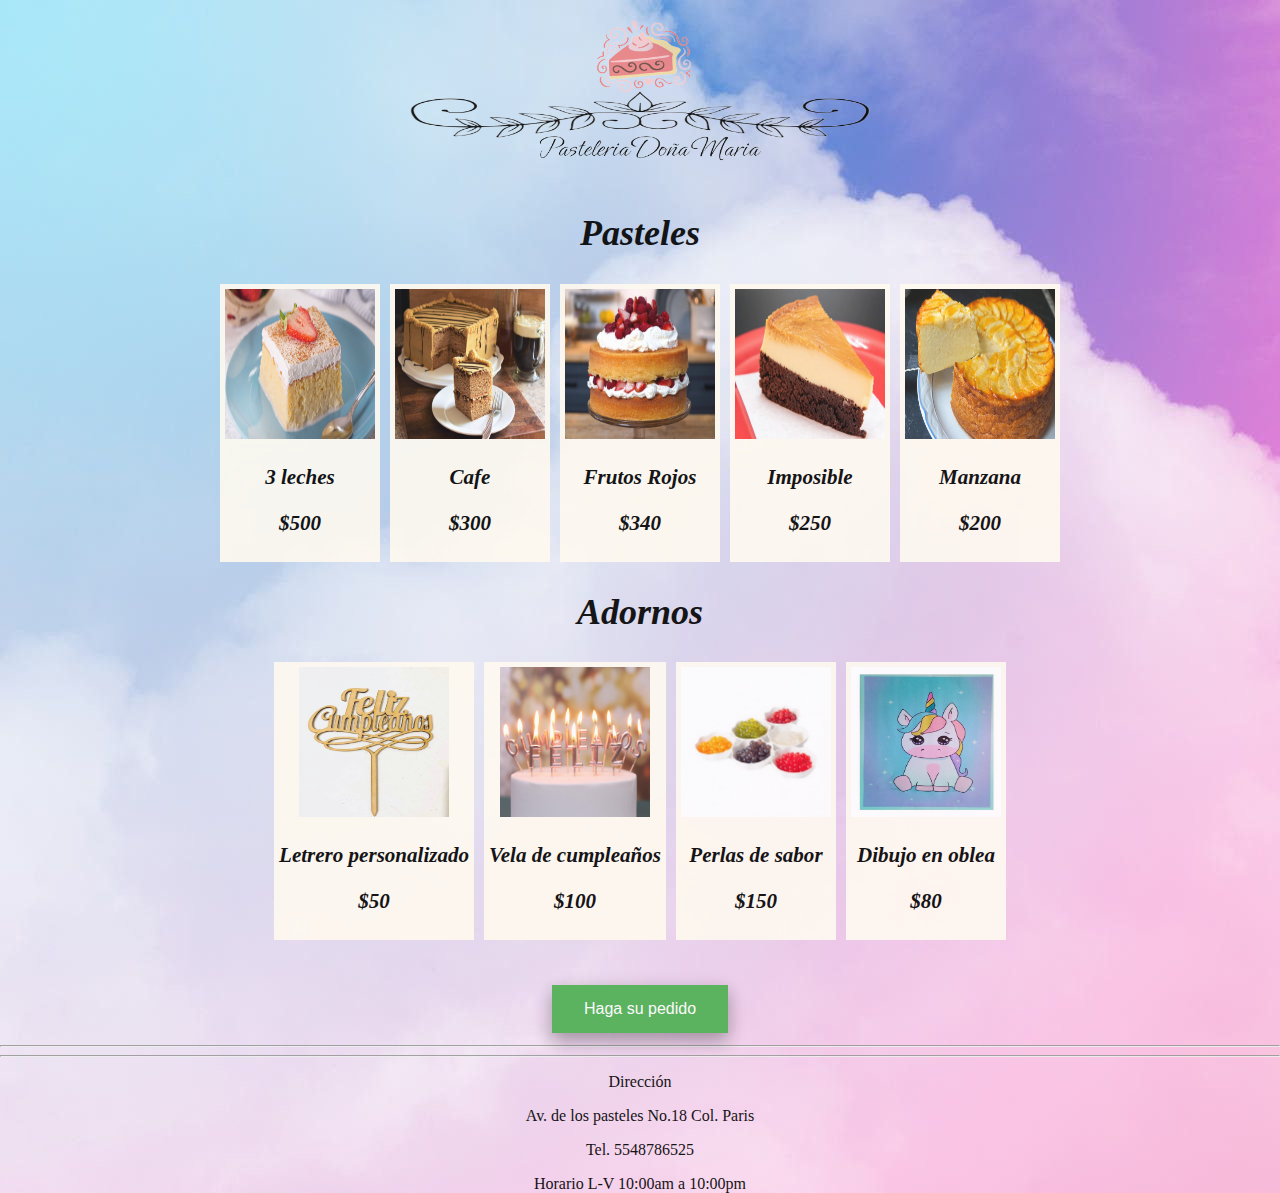
<file: Html practica/index.html>
<!DOCTYPE html>
<html lang="en">

<head>
    <meta charset="UTF-8">
    <meta http-equiv="X-UA-Compatible" content="IE=edge">
    <meta name="viewport" content="width=device-width, initial-scale=1.0">
    <link rel="stylesheet" href="styles/styles.css">
    <title>Pasteleria Doña Maria</title>
</head>
<header>
    <img>
    <div>
        <center><a href="index.html"><img src="images/Logotipo Emprendimiento Yoga Femenino Crema.png" class=logotipo ></img></a></center>
    </div>
    </img>
</header>



<body class="background">



    
    <div class="letras">
        <h1>
            <center>Pasteles</center>
        </h1>
        <div class="flex-container"> 
            <div>
                <img src="images/pasteles/3leches.jpg" class="imagenes">
                <center><h3>3 leches</h3></center>
                <center><h3>$500</h3></center>
            </div>
            <div>
                <img src="images/pasteles/cafe.jpg"class="imagenes">
                <center><h3>Cafe</h3></center>
                <center><h3>$300</h3></center>
            </div>
            <div>
                <img src="images/pasteles/frutos.jpg"class="imagenes">
                <center><h3>Frutos Rojos</h3></center>
                <center><h3>$340</h3></center>
            </div>
            <div>
                <img src="images/pasteles/imposible.jpg"class="imagenes">
                <center><h3>Imposible</h3></center>
                <center><h3>$250</h3></center>
            </div>
            <div>
                <img src="images/pasteles/manzana.jpg"class="imagenes">
                <center><h3>Manzana</h3></center>
                <center><h3>$200</h3></center>
            </div>
        </div>
            
    </div>

<!-------------------------------------------------------------------------------------------------->
<!-------------------------------------------------------------------------------------------------->
<!-------------------------------------------------------------------------------------------------->
<!-------------------------------------------------------------------------------------------------->
    <div class="letras">
        <h1>
            <center>Adornos</center>
        </h1>
        <div class="flex-container"> 
            <div>
                <img src="images/adornos/letrero.jpg" class="imagenes">
                <center><h3>Letrero personalizado</h3></center>
                <center><h3>$50</h3></center>
            </div>
            <div>
                <img src="images/adornos/vela.jpg"class="imagenes">
                <center><h3>Vela de cumpleaños</h3></center>
                <center><h3>$100</h3></center>
            </div>
            <div>
                <img src="images/adornos/perlas.jpg"class="imagenes">
                <center><h3>Perlas de sabor</h3></center>
                <center><h3>$150</h3></center>
            </div>
            <div>
                <img src="images/adornos/dubujo.jpg"class="imagenes">
                <center><h3>Dibujo en oblea</h3></center>
                <center><h3>$80</h3></center>
            </div>
        </div>
    </div>

    <br>
    <br>
    <div>
        <a href="form.html">
            <center>
                <button class="button button1">Haga su pedido</button>
            </center>
        </a>
    </div>
    <hr>
    <hr>
    <footer class="box">
        <p>Dirección</p>
        <p>Av. de los pasteles No.18 Col. Paris</p>
        <p>Tel. 5548786525</p>
        <p>Horario L-V 10:00am a 10:00pm</p>

    </footer>
    </body>

</html>
</file>
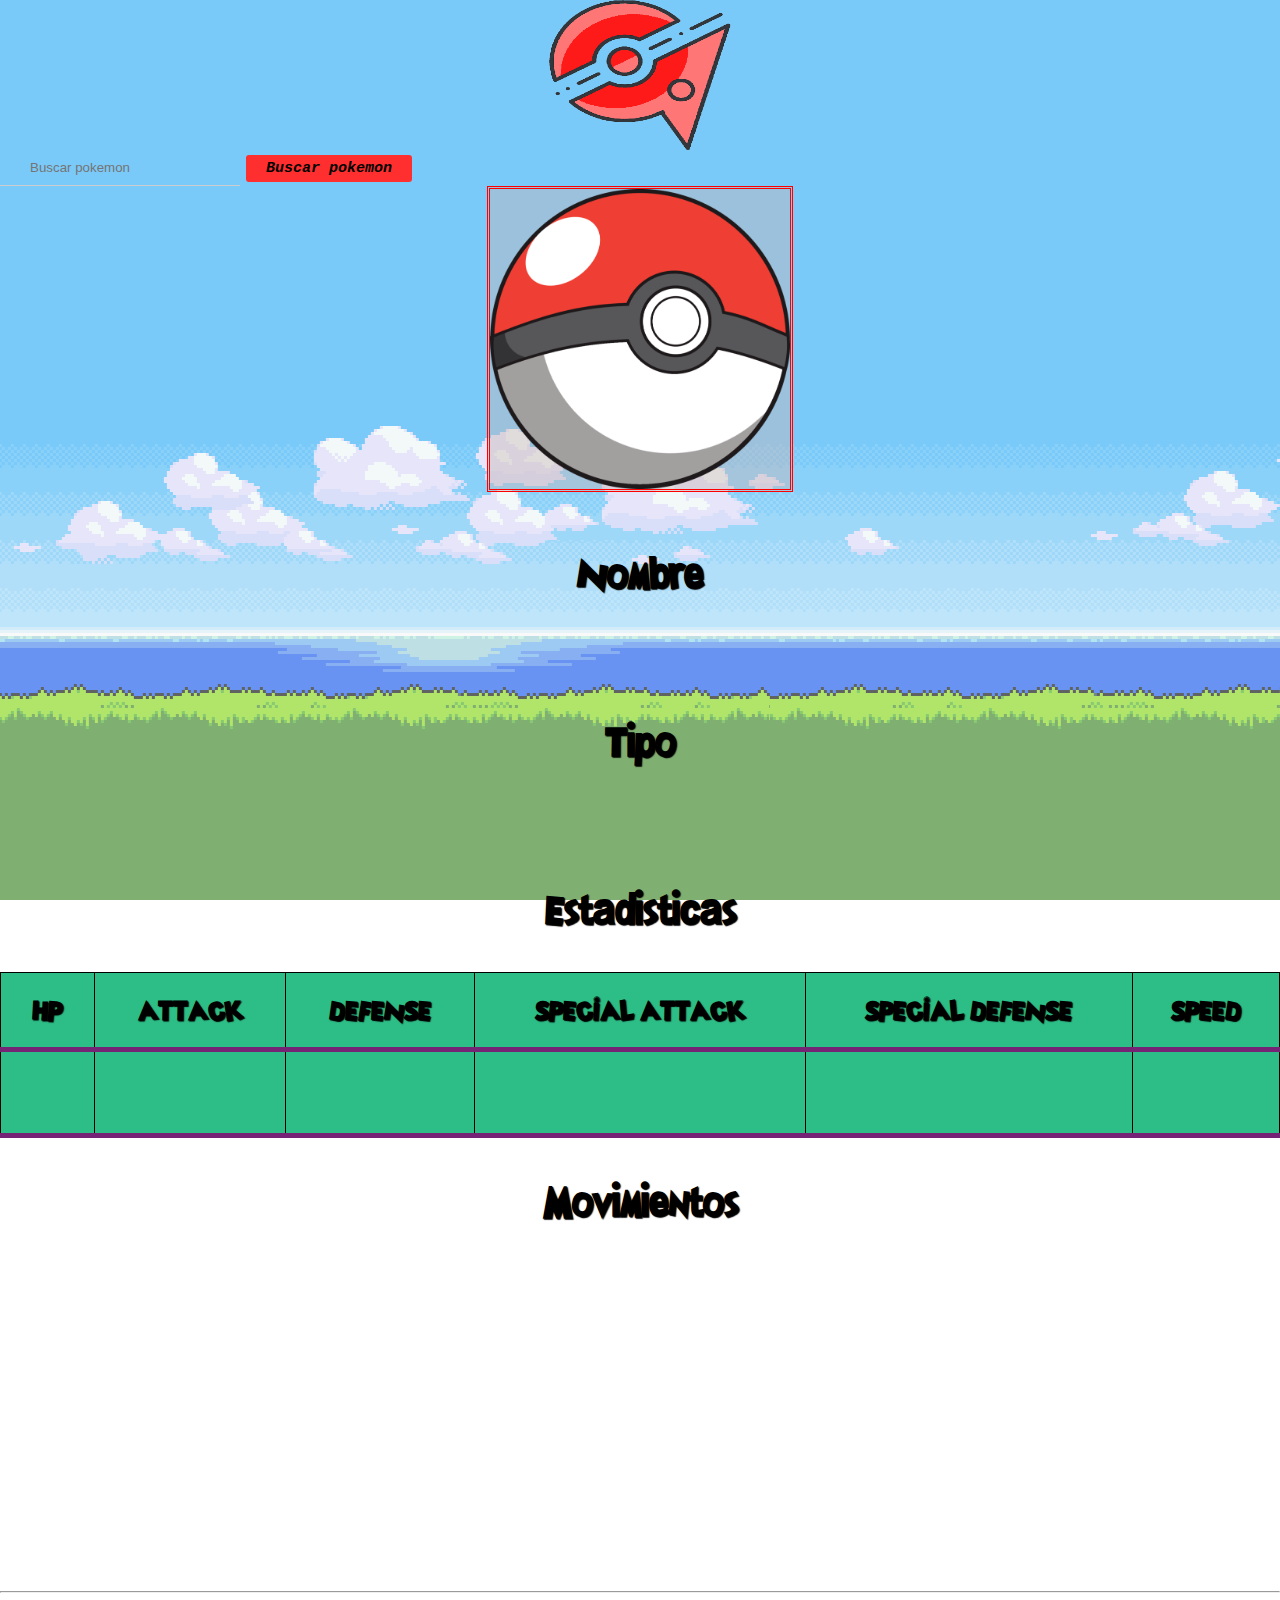
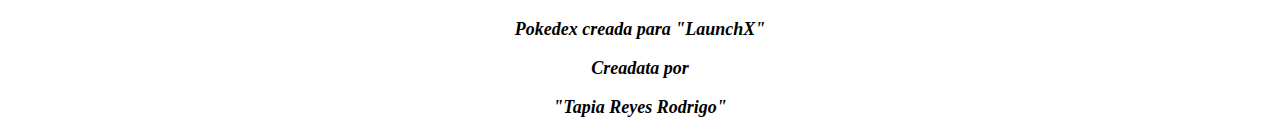
<file: practica_js/index.html>
<!DOCTYPE html>
<html lang="en">

<head>
    <meta charset="UTF-8">
    <meta http-equiv="X-UA-Compatible" content="IE=edge">
    <meta name="viewport" content="width=device-width, initial-scale=1.0">
    <title>Pokedex LaunchX</title>
    <link rel="stylesheet" href="./pokedex.css">
    <script src="./pokedex.js"></script>

</head>
<header >
    <img src="logo.png" class="imagen">
</header>
<body>
    <!------------------------------------Busqueda de pokemon---------------------------------------------->
    <div class="nombrePokemon">
        <input type="text" placeholder="Buscar pokemon" id="pokeName" name="pokeName" style="background: url(https://cdn0.iconfinder.com/data/icons/slim-square-icons-basics/100/basics-19-32.png) no-repeat 0px 5px;
        background-size: 24px;
        width: 200px;
        border: transparent;
        border-bottom: solid 1px #ccc;
        padding: 10px 10px 10px 30px;
        outline: none;">

        <button onclick="fetchPokemon()" class="botonBuscar button1">Buscar pokemon</button>
    </div>
    <!------------------------------------Fin Busqueda de pokemon---------------------------------------------->

    <div class="contenedor">
        <div class="imagenPokemon">
            <img src="./pokeball.png" alt="Pokemon" id="pokeImg" width="300px">
        </div>

        <br>
    </div>

    <div class="contenedor">
        <div id="texto">
            <h2>Nombre</h2>
            <div id="nombre" style="text-transform: capitalize;">ㅤ</div>
            <h2>Tipo</h2>
            <div id="tipo" style="text-transform: capitalize;">ㅤ</div>
            <h2>Estadisticas</h2>

            <div class="default">
                <table>
                    <tr>
                        <th>HP</th>
                        <th>ATTACK</th>
                        <th>DEFENSE</th>
                        <th>SPECIAL ATTACK</th>
                        <th>SPECIAL DEFENSE</th>
                        <th>SPEED</th>
                    </tr>
                    <tr>
                        <td id="hp">ㅤ</td>
                        <td id="attack">ㅤ</td>
                        <td id="defense">ㅤ</td>
                        <td id="specialAttack">ㅤ</td>
                        <td id="specialDefense">ㅤ</td>
                        <td id="speed">ㅤ</td>
                    </tr>
                </table>
            </div>
            <div>
                <h2>Movimientos</h2>
                <div style="width: autopx; height: 300px;">
                    <div id="movimientos" style="font-family: Arial; text-transform: capitalize; font-size: 25px;"></div>
                </div>
                
            </div>

        </div>
        

    </div>
<br>
<hr>
</body>

<footer class="contenedor" style="text-align: center; font-style: oblique;font-size:large; font-weight: bolder;">

    <p>Pokedex creada para "LaunchX"</p>
    <p>Creadata por</p>
    <p>"Tapia Reyes Rodrigo"</p>
</footer>


</html>
</file>
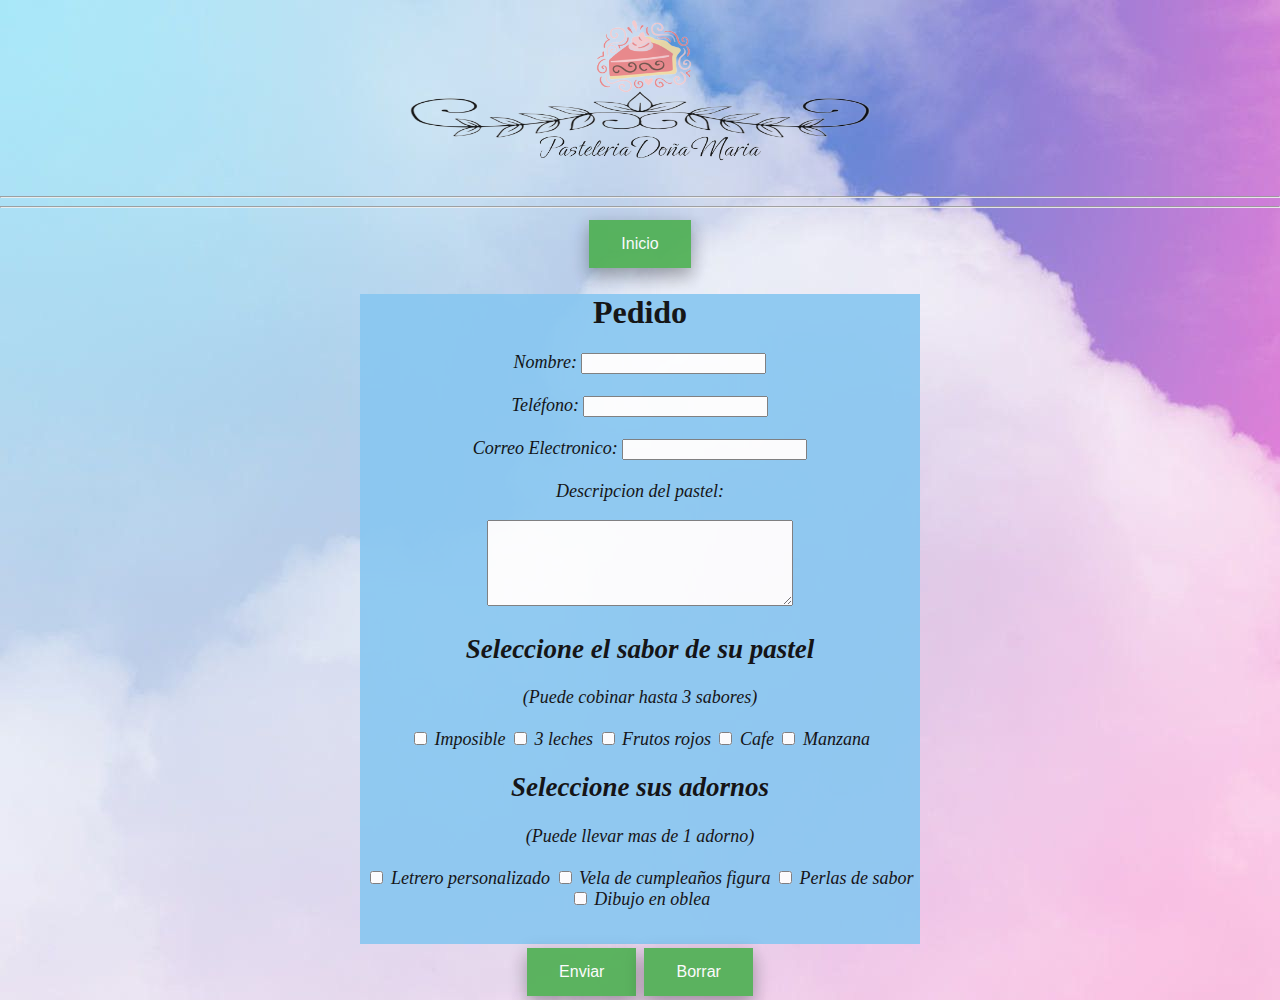
<file: Html practica/form.html>
<!DOCTYPE html>
<html lang="en">

<head>
    <meta charset="UTF-8">
    <meta http-equiv="X-UA-Compatible" content="IE=edge">
    <meta name="viewport" content="width=device-width, initial-scale=1.0">
    <link rel="stylesheet" href="styles/styles.css">
    <title>Pedido</title>
</head>
<header>
    <img>
    <div>
        <center><a href="index.html"><img src="images/Logotipo Emprendimiento Yoga Femenino Crema.png"
                    class=logotipo></img></a></center>
    </div>
    </img>
    <hr>
    <hr>
</header>

<body class="background">
    <div>

        <div align="center">
            <a href="index.html">
                    <button class="button button1">Inicio</button>
            </a>
        </div>

        <!--Datos del cliente--->
        <div style="background-color: rgb(136, 199, 241); height: 650px; width: 560px;margin: auto; ">
            <h1>
                <center>Pedido</center>
            </h1>
            <form action="/accion.js" id="form1" method="post" class="letras">
                <label for="nombre">Nombre:</label>
                <input type="text" id="nombre" name="nombre"><br><br>

                <label for="nombre">Teléfono:</label>
                <input type="text" id="telefono" name="telefono"><br><br>

                <label for="nombre">Correo Electronico:</label>
                <input type="text" id="correo" name="correo"><br><br>

                <label for="nombre">Descripcion del pastel:</label>
                <p>
                    <textarea id="descripcion" name="descripcion" style="width:300px; height: 80px"></textarea>
                </p>


                <!--Sabores de pasteles--->
                <h2>Seleccione el sabor de su pastel</h2>
                <label>(Puede cobinar hasta 3 sabores)</label><br><br>
                <input type="checkbox" id="topping1" name="topping1" value="imposible">
                <label for="topping1">Imposible</label>

                <input type="checkbox" id="topping2" name="topping2" value="3leches">
                <label for="topping2">3 leches</label>

                <input type="checkbox" id="topping3" name="topping3" value="frutos_rojos">
                <label for="topping3">Frutos rojos</label>

                <input type="checkbox" id="topping3" name="topping3" value="cafe">
                <label for="topping3">Cafe</label>

                <input type="checkbox" id="topping3" name="topping3" value="manzana">
                <label for="topping3">Manzana</label>


                <!--Adornos--->
                <h2>Seleccione sus adornos</h2>
                <label>(Puede llevar mas de 1 adorno)</label><br><br>
                <input type="checkbox" id="topping1" name="topping1" value="imposible">
                <label for="topping1">Letrero personalizado</label>

                <input type="checkbox" id="topping2" name="topping2" value="3leches">
                <label for="topping2">Vela de cumpleaños figura</label>

                <input type="checkbox" id="topping3" name="topping3" value="frutos_rojos">
                <label for="topping3">Perlas de sabor</label>

                <input type="checkbox" id="topping3" name="topping3" value="cafe">
                <label for="topping3">Dibujo en oblea</label>
                <br>
                <br>
        </div>

        <a>
            <center>
                <button class="button button1" type="submit" value="Enviar">Enviar</button>
                <button class="button button1" type="reset" value="Borrar">Borrar</button>
            </center>
        </a>
        </form>
    </div>
</body>

</html>
</file>
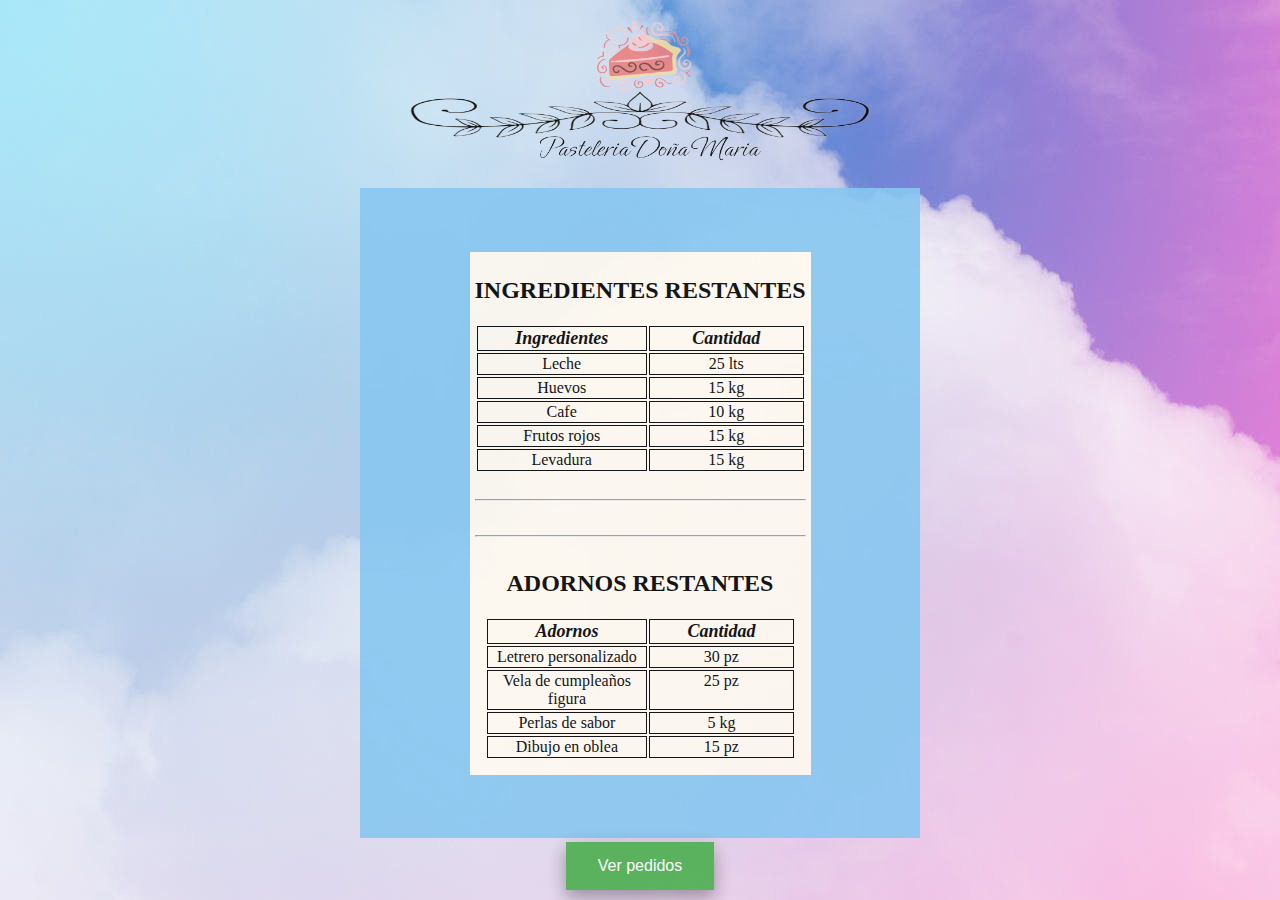
<file: Html practica/pastelero.html>
<!DOCTYPE html>
<html lang="en">

<head>
    <meta charset="UTF-8">
    <meta http-equiv="X-UA-Compatible" content="IE=edge">
    <meta name="viewport" content="width=device-width, initial-scale=1.0">
    <link rel="stylesheet" href="styles/styles.css">
    <title>Pastelero</title>
</head>

<body class="background">
    <header>
        <img>
        <div>
            <center><a href="index.html"><img src="images/Logotipo Emprendimiento Yoga Femenino Crema.png"
                        class=logotipo></img></a></center>
        </div>
        </img>
    </header>

    <!--Menu de navegacion-->
    <div class="flex-container" style="background-color: rgb(136, 199, 241); height: 650px; width: 560px;margin: auto; ">
        <!--Tabla de ingredientes-->
        <div> 
            <h2><label><center>INGREDIENTES RESTANTES</center></label></h2>
            <table class="table" name>
                <tr class="letras">
                    <th>Ingredientes</th>
                    <th>Cantidad</th>
                </tr>
                <tr>
                    <td>Leche</td>
                    <td>25 lts</td>
                </tr>
                <tr>
                    <td>Huevos</td>
                    <td>15 kg</td>
                </tr>
                <tr>
                    <td>Cafe</td>
                    <td>10 kg</td>
                </tr>
                <tr>
                    <td>Frutos rojos</td>
                    <td>15 kg</td>
                </tr>
                <tr>
                    <td>Levadura</td>
                    <td>15 kg</td>
                </tr>
            </table>

            <br>
            <hr><br>
            <hr>
            <div>
                <h2><label><center>ADORNOS RESTANTES</center></label></h2>
                <table>
                    <tr class="letras">
                        <th>Adornos</th>
                        <th>Cantidad</th>
                    </tr>
                    <tr>
                        <td>Letrero personalizado</td>
                        <td>30 pz</td>
                    </tr>
                    <tr>
                        <td>Vela de cumpleaños figura</td>
                        <td>25 pz</td>
                    </tr>
                    <tr>
                        <td>Perlas de sabor</td>
                        <td>5 kg</td>
                    </tr>
                    <tr>
                        <td>Dibujo en oblea</td>
                        <td>15 pz</td>
                    </tr>
                </table>
            </div>
        </div>
    </div>
    <div align="center">
        <a href="pedidos.html">
                <button class="button button1">Ver pedidos</button>
        </a>
    </div>
</body>

</html>
</file>
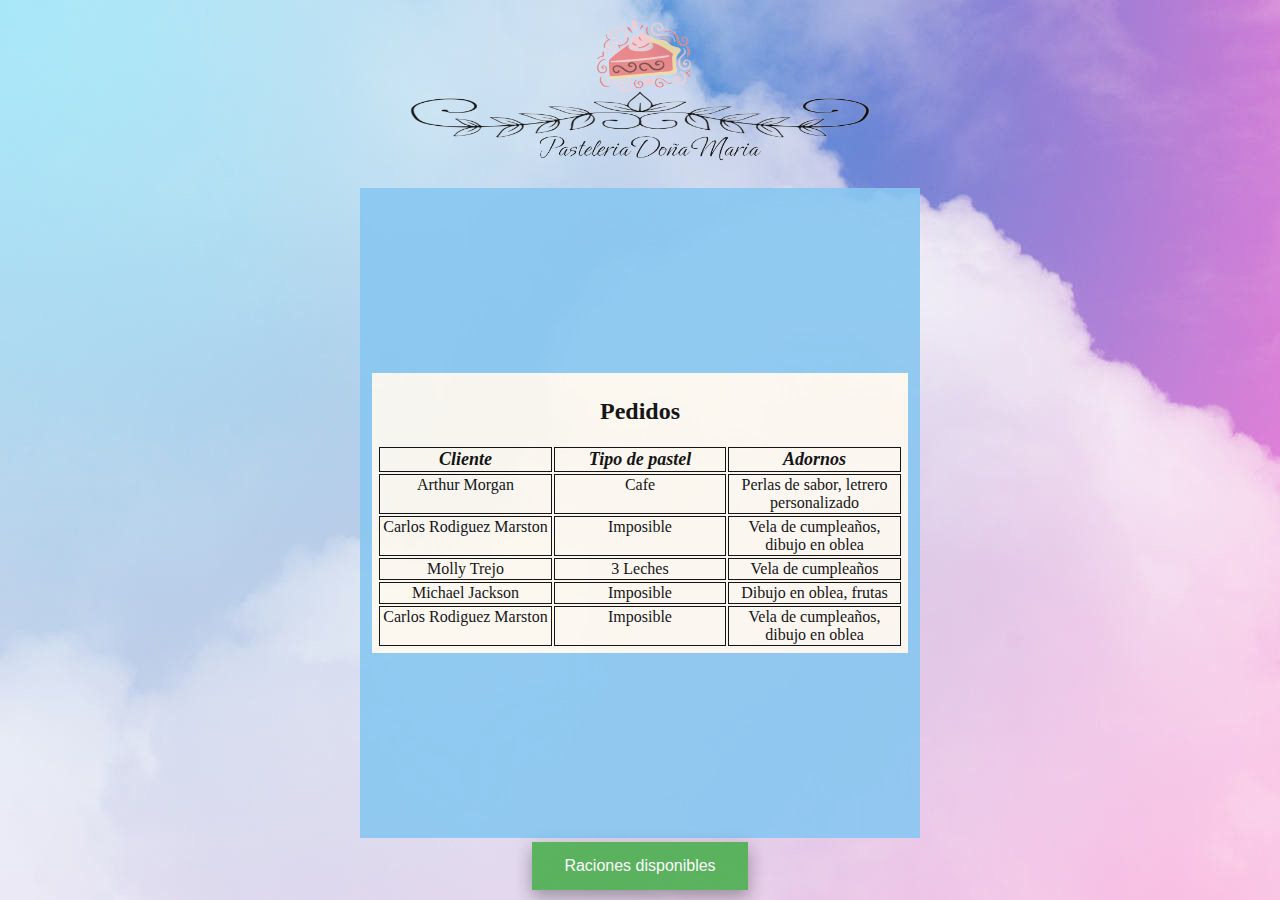
<file: Html practica/pedidos.html>
<!DOCTYPE html>
<html lang="en">

<head>
    <meta charset="UTF-8">
    <meta http-equiv="X-UA-Compatible" content="IE=edge">
    <meta name="viewport" content="width=device-width, initial-scale=1.0">
    <link rel="stylesheet" href="styles/styles.css">
    <title>Pedidos</title>
</head>

<body class="background">
    <header>
        <img>
        <div>
            <center><a href="index.html"><img src="images/Logotipo Emprendimiento Yoga Femenino Crema.png"
                        class=logotipo></img></a></center>
        </div>
        </img>
    </header>

    <!--Menu de navegacion-->
    <div class="flex-container" style="background-color: rgb(136, 199, 241); height: 650px; width: 560px;margin: auto; ">
        <!--Tabla de ingredientes-->
        <div> 
            <h2><label><center>Pedidos</center></label></h2>
            <table class="table" name>
                <tr class="letras">
                    <th>Cliente</th>
                    <th>Tipo de pastel</th>
                    <th>Adornos</th>
                </tr>
                <tr>
                    <td>Arthur Morgan</td>
                    <td>Cafe</td>
                    <td>Perlas de sabor, letrero personalizado</td>
                </tr>
                <tr>
                    <td>Carlos Rodiguez Marston</td>
                    <td>Imposible</td>
                    <td>Vela de cumpleaños, dibujo en oblea</td>
                </tr>
                <tr>
                    <td>Molly Trejo</td>
                    <td>3 Leches</td>
                    <td>Vela de cumpleaños</td>
                </tr>
                <tr>
                    <td>Michael Jackson</td>
                    <td>Imposible</td>
                    <td>Dibujo en oblea, frutas</td>
                </tr>
                <tr>
                    <td>Carlos Rodiguez Marston</td>
                    <td>Imposible</td>
                    <td>Vela de cumpleaños, dibujo en oblea</td>
                </tr>
            </table>
        </div>
    </div>
    <div align="center">
        <a href="pastelero.html">
                <button class="button button1">Raciones disponibles</button>
        </a>
    </div>
</body>

</html>
</file>
<file: Html practica/styles/styles.css>
body {
   margin: 0;
}

.logotipo{
   max-width: 500px;
   max-height: 500px; 
}

img{
   max-width: 150px;
   max-height: 150px; 
}

.box{
   text-align: center;
   left: 100%;
   right: 100%;
   height : 120px;
   margin-bottom:0;
}

.alineacion{
   display: inline-block;
   margin: 0 10px;
}

/*Background*/
.background{
   background-image: url(../images/background1.jpg);
   opacity: 0.9;
}

.letras{
   color:#000;
   font-size:large;
   font-weight:500;
   text-align: center;
}

th,td{
   width: 25%;
   text-align: center;
   vertical-align: top;
   border: 1px solid #000;
}


.button {
   background-color: #4CAF50; /* Green */
   border: none;
   color: white;
   padding: 15px 32px;
   text-align: center;
   text-decoration: none;
   display: inline-block;
   font-size: 16px;
   margin: 4px 2px;
   cursor: pointer;
   -webkit-transition-duration: 0.4s; /* Safari */
   transition-duration: 0.4s;
 }

.button1 {
   box-shadow: 0 8px 16px 0 rgba(0,0,0,0.2), 0 6px 20px 0 rgba(0,0,0,0.19);
 }

 .letras{
    font-style: italic;
 }



.flex-container{
   display: flex;
   justify-content: center;
   flex-grow: 1;
   align-items: center;
}
.flex-container div{
   margin: 5px;
   padding: 5px;
   background-color: floralwhite;
}

.imagenes{
   width: 350px;
   height: 300px;
}
</file>
<file: practica_js/pokedex.css>
body{
  background-image: url(./background.png);
  background-position: center center;
  background-repeat: no-repeat;
  background-attachment: fixed;
  background-size: cover;
  margin: 0;
}
.contenedor {
  display: flexbox;
  width: auto;
  height: auto;
  /*background-color: red;*/
  align-content: center;
  margin: auto;
}

.imagen {
  display: block;
  width: 350px;
  height: 150px;
  align-content: center;
  margin: auto;
}

.imagenPokemon {
  width: 300px;
  height: 300px;
  background-color: rgba(201, 182, 182, 0.425);
  margin: auto;
  border-style: double;
  border-color: red;
}

/************Boton de busqueda*****************/
.botonBuscar {
  background-color: rgb(255, 47, 47);
  border: none;
  color: black;
  padding: 5px 20px;
  text-align: center;
  text-decoration: none;
  display: inline-block;
  margin: 4px 2px;
  cursor: pointer;
  border-radius: 3px;
}
.button1 {
    font-size: 15px;
    font-style: oblique;
    font-family:monospace;
    font-weight: bolder;
}
/************Boton de busqueda*****************/

/************Nombre e informacion*************/
@font-face {
  font-family:'miFuente';
  src: url(./SimsLLHP.ttf);
}

#texto{
  font-family:'miFuente';
  font-size: 30px;
  text-align: center;
  text-shadow: 1px 1px 1px black;
}


/*************Tabla*********************/
table{
  background-color: rgb(0, 0, 0);
  text-align: left;
  width: 100%;
  text-align: center;
  border-collapse: collapse;
}

th,td{
  border: solid 1px black;
  padding: 20px;
}

tr{
  background-color: #2dbd86;
  border-bottom: solid 5px rgb(117, 35, 117);
  color:rgb(0, 0, 0);
}
</file>
